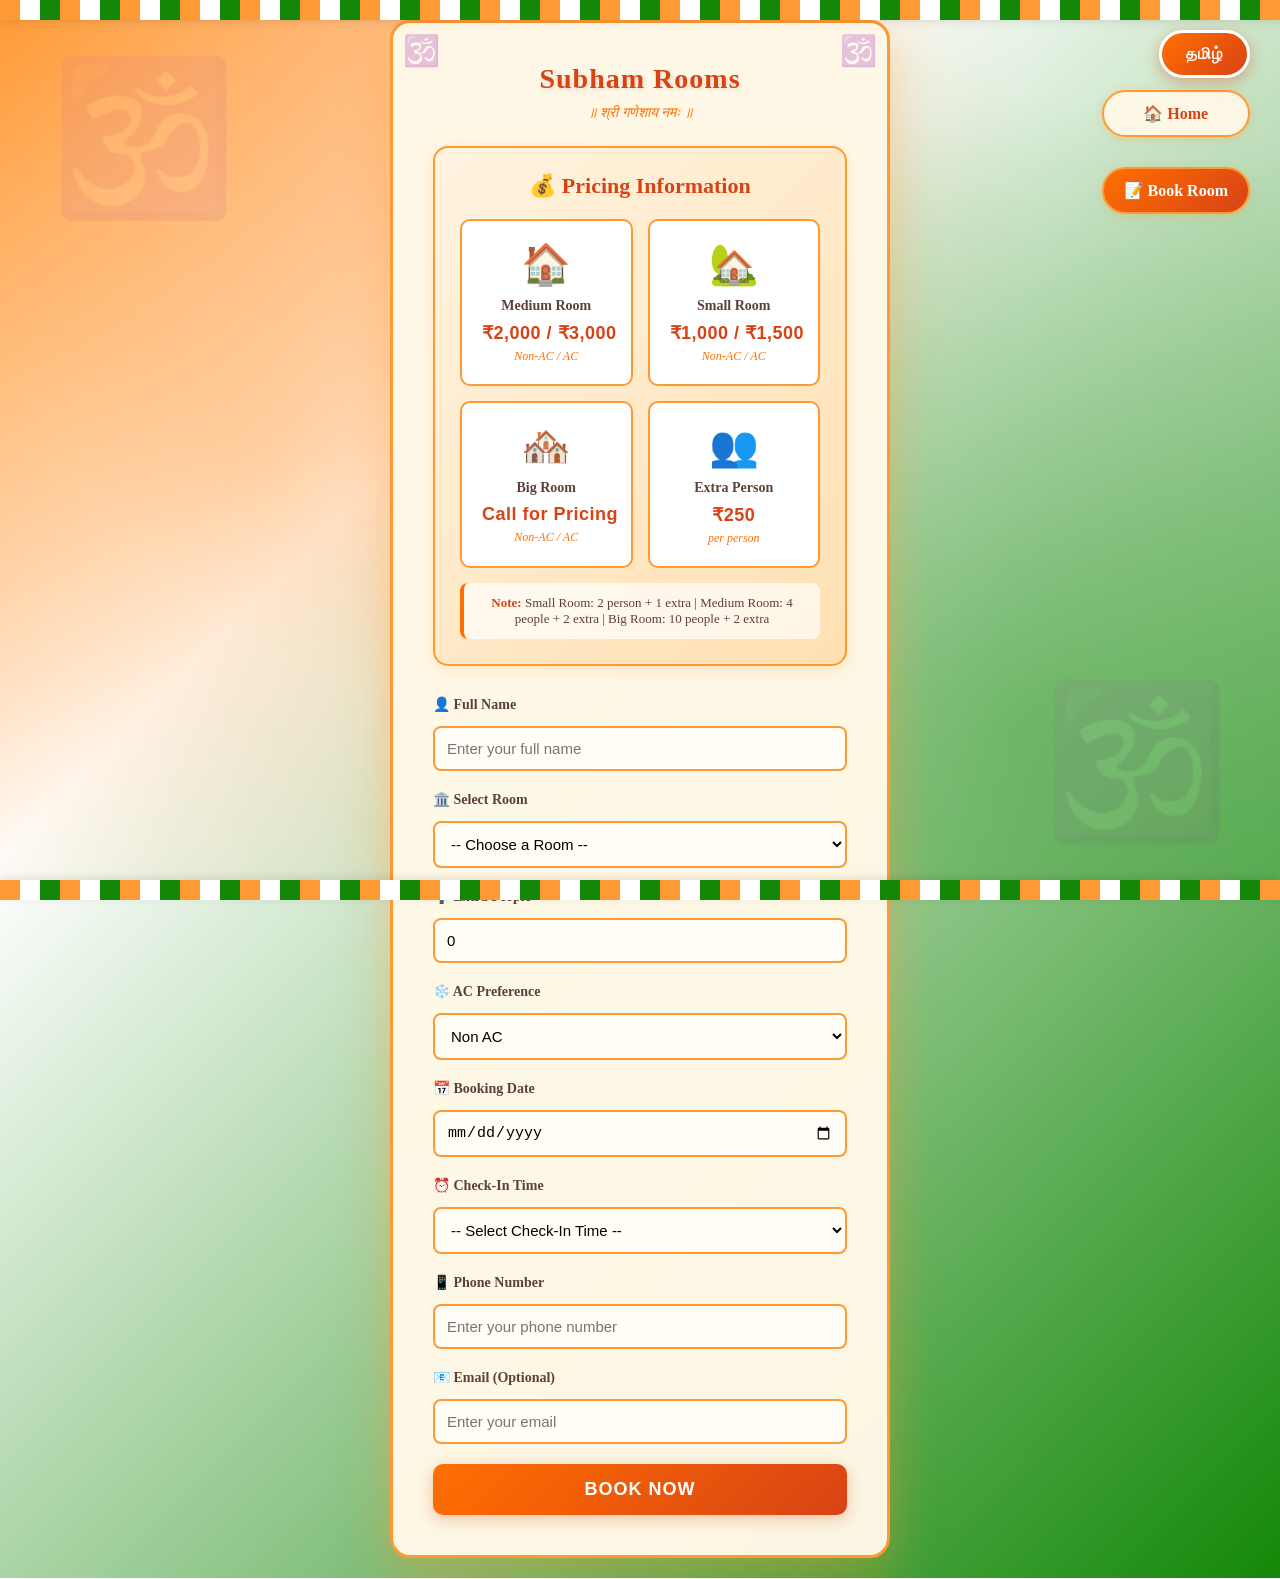
<file: templates/index.html>
<!DOCTYPE html>
<html lang="en">

<head>
<meta charset="UTF-8">
<meta name="viewport" content="width=device-width, initial-scale=1.0">
<title>🕉️ Subham Rooms Booking</title>
<link rel="stylesheet" href="/static/style.css">
</head>

<body>

<!-- Decorative borders -->
<div class="border-top"></div>
<div class="border-bottom"></div>

<!-- Rotating Om symbols -->
<div class="mandala mandala-1">🕉️</div>
<div class="mandala mandala-2">🕉️</div>

<!-- Language Switch Button -->
<div class="language-switch">
<button id="langToggle" onclick="toggleLanguage()">
<span id="langIcon">தமிழ்</span>
</button>
</div>

<!-- Navigation Menu -->
<div class="nav-menu">
<a href="/" data-en="🏠 Home" data-ta="🏠 முகப்பு">🏠 Home</a>
<a href="/booking" class="active" data-en="📝 Book Room" data-ta="📝 அறை முன்பதிவு">📝 Book Room</a>
</div>

<div class="container">
<div class="box">

<h1 id="mainTitle">Subham Rooms</h1>
<p class="subtitle" id="subtitle">॥ श्री गणेशाय नमः ॥</p>

<!-- Pricing Section -->
<div class="pricing-section">
<h2 id="pricingTitle">💰 Pricing Information</h2>
<div class="pricing-grid">
<div class="price-card">
<div class="price-icon">🏠</div>
<div class="price-title" data-en="Medium Room" data-ta="நடுத்தர அறை">Medium Room</div>
<div class="price-amount">₹2,000 / ₹3,000</div>
<div class="price-duration" data-en="Non-AC / AC" data-ta="ஏசி இல்லாதது / ஏசி">Non-AC / AC</div>
</div>
<div class="price-card">
<div class="price-icon">🏡</div>
<div class="price-title" data-en="Small Room" data-ta="சிறிய அறை">Small Room</div>
<div class="price-amount">₹1,000 / ₹1,500</div>
<div class="price-duration" data-en="Non-AC / AC" data-ta="ஏசி இல்லாதது / ஏசி">Non-AC / AC</div>
</div>
<div class="price-card">
<div class="price-icon">🏘️</div>
<div class="price-title" data-en="Big Room" data-ta="பெரிய அறை">Big Room</div>
<div class="price-amount" data-en="Call for Pricing" data-ta="விலைக்கு அழைக்கவும்">Call for Pricing</div>
<div class="price-duration" data-en="Non-AC / AC" data-ta="ஏசி இல்லாதது / ஏசி">Non-AC / AC</div>
</div>
<div class="price-card">
<div class="price-icon">👥</div>
<div class="price-title" data-en="Extra Person" data-ta="கூடுதல் நபர்">Extra Person</div>
<div class="price-amount">₹250</div>
<div class="price-duration" data-en="per person" data-ta="ஒரு நபருக்கு">per person</div>
</div>
</div>
<div class="pricing-note">
<strong data-en="Note:" data-ta="குறிப்பு:">Note:</strong>
<span data-en="Small Room: 2 person + 1 extra | Medium Room: 4 people + 2 extra | Big Room: 10 people + 2 extra" data-ta="சிறிய அறை: 2 நபர் + 1 கூடுதல் | நடுத்தர அறை: 4 நபர்கள் + 2 கூடுதல் | பெரிய அறை: 10 நபர்கள் + 2 கூடுதல்">Small Room: 2 person + 1 extra | Medium Room: 4 people + 2 extra | Big Room: 10 people + 2 extra</span>
</div>
</div>

<form action="/book" method="POST" id="bookingForm">

<label for="name">👤 Full Name</label>
<input type="text" name="name" id="name" placeholder="" data-placeholder-en="Enter your full name" data-placeholder-ta="உங்கள் முழு பெயரை உள்ளிடவும்" required>

<label for="room" data-en="🏛️ Select Room" data-ta="🏛️ அறையைத் தேர்ந்தெடுக்கவும்">🏛️ Select Room</label>
<select name="room" id="room" required>
<option value="" data-en="-- Choose a Room --" data-ta="-- அறையைத் தேர்ந்தெடுக்கவும் --">-- Choose a Room --</option>
<option value="small4" data-en="Medium Room" data-ta="நடுத்தர அறை">Medium Room</option>
<option value="small2" data-en="Small Room" data-ta="சிறிய அறை">Small Room</option>
<option value="big8" data-en="Big Room" data-ta="பெரிய அறை">Big Room</option>
</select>

<label for="extra_people" data-en="➕ Extra People" data-ta="➕ கூடுதல் நபர்கள்">➕ Extra People</label>
<input type="number" name="extra_people" id="extra_people" placeholder="" data-placeholder-en="Enter extra people (0 if none)" data-placeholder-ta="கூடுதல் நபர்கள் (இல்லை என்றால் 0)" min="0" max="2" value="0" required oninput="validateExtraPeople(this)">

<label for="ac" data-en="❄️ AC Preference" data-ta="❄️ ஏசி விருப்பம்">❄️ AC Preference</label>
<select name="ac" id="ac" required>
<option value="no" data-en="Non AC" data-ta="ஏசி இல்லாதது">Non AC</option>
<option value="yes" data-en="AC" data-ta="ஏசி">AC</option>
</select>

<label for="date" data-en="📅 Booking Date" data-ta="📅 முன்பதிவு தேதி">📅 Booking Date</label>
<input type="date" name="date" id="date" required>

<label for="time_slot" data-en="⏰ Check-In Time" data-ta="⏰ உள்ளே வரும் நேரம்">⏰ Check-In Time</label>
<select name="time_slot" id="time_slot" required>
<option value="" data-en="-- Select Check-In Time --" data-ta="-- நேரத்தைத் தேர்ந்தெடுக்கவும் --">-- Select Check-In Time --</option>
<option value="12:00 AM" data-en="12:00 AM (Midnight)" data-ta="12:00 AM (நள்ளிரவு)">12:00 AM (Midnight)</option>
<option value="01:00 AM">01:00 AM</option>
<option value="02:00 AM">02:00 AM</option>
<option value="03:00 AM">03:00 AM</option>
<option value="04:00 AM" data-en="04:00 AM (Early Morning)" data-ta="04:00 AM (அதிகாலை)">04:00 AM (Early Morning)</option>
<option value="05:00 AM">05:00 AM</option>
<option value="06:00 AM">06:00 AM</option>
<option value="07:00 AM" data-en="07:00 AM (Morning)" data-ta="07:00 AM (காலை)">07:00 AM (Morning)</option>
<option value="08:00 AM">08:00 AM</option>
<option value="09:00 AM">09:00 AM</option>
<option value="10:00 AM">10:00 AM</option>
<option value="11:00 AM">11:00 AM</option>
<option value="12:00 PM" data-en="12:00 PM (Afternoon)" data-ta="12:00 PM (பிற்பகல்)">12:00 PM (Afternoon)</option>
<option value="01:00 PM">01:00 PM</option>
<option value="02:00 PM">02:00 PM</option>
<option value="03:00 PM">03:00 PM</option>
<option value="04:00 PM" data-en="04:00 PM (Evening)" data-ta="04:00 PM (மாலை)">04:00 PM (Evening)</option>
<option value="05:00 PM">05:00 PM</option>
<option value="06:00 PM">06:00 PM</option>
<option value="07:00 PM">07:00 PM</option>
<option value="08:00 PM" data-en="08:00 PM (Night)" data-ta="08:00 PM (இரவு)">08:00 PM (Night)</option>
<option value="09:00 PM">09:00 PM</option>
<option value="10:00 PM">10:00 PM</option>
<option value="11:00 PM">11:00 PM</option>
</select>

<label for="phone" data-en="📱 Phone Number" data-ta="📱 தொலைபேசி எண்">📱 Phone Number</label>
<input type="tel" name="phone" id="phone" placeholder="" data-placeholder-en="Enter your phone number" data-placeholder-ta="உங்கள் தொலைபேசி எண்ணை உள்ளிடவும்" required>

<label for="email" data-en="📧 Email (Optional)" data-ta="📧 மின்னஞ்சல் (விருப்பமானது)">📧 Email (Optional)</label>
<input type="email" name="email" id="email" placeholder="" data-placeholder-en="Enter your email" data-placeholder-ta="உங்கள் மின்னஞ்சலை உள்ளிடவும்">

<button type="submit" id="submitBtn" data-en="Book Now" data-ta="இப்போது முன்பதிவு செய்யுங்கள்">Book Now</button>

</form>

</div>
</div>

<script>
let currentLang = 'en';

// Global validation function
function validateExtraPeople(input) {
    const roomSelect = document.getElementById('room');
    const selectedRoom = roomSelect.value;
    const roomLimits = {
        'small2': { base: 2, maxExtra: 1, name: 'Small Room' },
        'small4': { base: 4, maxExtra: 2, name: 'Medium Room' },
        'big8': { base: 10, maxExtra: 2, name: 'Big Room' }
    };
    
    if (selectedRoom && roomLimits[selectedRoom]) {
        const limits = roomLimits[selectedRoom];
        const value = parseInt(input.value) || 0;
        
        if (value < 0) {
            input.setCustomValidity('Extra people cannot be negative');
            return false;
        } else if (value > limits.maxExtra) {
            input.setCustomValidity(`Maximum ${limits.maxExtra} extra people allowed for ${limits.name}`);
            return false;
        } else {
            input.setCustomValidity('');
            return true;
        }
    }
    return true;
}

function toggleLanguage() {
    currentLang = currentLang === 'en' ? 'ta' : 'en';
    
    // Update language button
    document.getElementById('langIcon').textContent = currentLang === 'en' ? 'தமிழ்' : 'English';
    
    // Update main title
    document.getElementById('mainTitle').textContent = currentLang === 'en' ? 'Subham Rooms' : 'சுபம் அறைகள்';
    
    // Update subtitle
    document.getElementById('subtitle').textContent = currentLang === 'en' ? '॥ श्री गणेशाय नमः ॥' : '॥ ஸ்ரீ கணேசாய நமஹ ॥';
    
    // Update pricing title
    document.getElementById('pricingTitle').textContent = currentLang === 'en' ? '💰 Pricing Information' : '💰 விலை தகவல்';
    
    // Update all elements with data-en and data-ta attributes
    document.querySelectorAll('[data-en][data-ta]').forEach(element => {
        if (element.tagName === 'OPTION') {
            element.textContent = element.getAttribute('data-' + currentLang);
        } else {
            element.textContent = element.getAttribute('data-' + currentLang);
        }
    });
    
    // Update placeholders
    document.querySelectorAll('[data-placeholder-en][data-placeholder-ta]').forEach(element => {
        element.placeholder = element.getAttribute('data-placeholder-' + currentLang);
    });
    
    // Update submit button
    document.getElementById('submitBtn').textContent = currentLang === 'en' ? 'Book Now' : 'இப்போது முன்பதிவு செய்யுங்கள்';
}

// Set initial placeholders
document.addEventListener('DOMContentLoaded', function() {
    document.getElementById('name').placeholder = 'Enter your full name';
    document.getElementById('extra_people').placeholder = 'Enter extra people (0 if none)';
    document.getElementById('phone').placeholder = 'Enter your phone number';
    document.getElementById('email').placeholder = 'Enter your email';
    
    // Room-based extra people validation
    const roomSelect = document.getElementById('room');
    const extraPeopleInput = document.getElementById('extra_people');
    
    // Room limits (base capacity + max extra)
    const roomLimits = {
        'small2': { base: 2, maxExtra: 1, name: 'Small Room' },
        'small4': { base: 4, maxExtra: 2, name: 'Medium Room' },
        'big8': { base: 10, maxExtra: 2, name: 'Big Room' }
    };
    
    roomSelect.addEventListener('change', function() {
        const selectedRoom = this.value;
        if (selectedRoom && roomLimits[selectedRoom]) {
            const limits = roomLimits[selectedRoom];
            extraPeopleInput.max = limits.maxExtra;
            extraPeopleInput.placeholder = `0-${limits.maxExtra} extra people for ${limits.name}`;
            
            // Show room info message
            let existingMessage = document.getElementById('room-info-message');
            if (existingMessage) {
                existingMessage.remove();
            }
            
            const message = document.createElement('div');
            message.id = 'room-info-message';
            message.style.cssText = 'background: #e8f5e8; border: 2px solid #4caf50; padding: 10px; border-radius: 8px; margin-top: 10px; color: #2e7d32; font-weight: bold; text-align: center;';
            
            if (selectedRoom === 'big8') {
                message.innerHTML = '<span data-en="📞 Big Room: Base 6 people + 0-4 extra. Pricing varies - Call for rates!" data-ta="📞 பெரிய அறை: அடிப்படை 6 நபர்கள் + 0-4 கூடுதல். விலை மாறுபடும் - அழைக்கவும்!">📞 Big Room: Base 6 people + 0-4 extra. Pricing varies - Call for rates!</span>';
            } else {
                const totalMax = limits.base + limits.maxExtra;
                message.innerHTML = `<span data-en="ℹ️ ${limits.name}: Base ${limits.base} people + 0-${limits.maxExtra} extra (Total: ${limits.base}-${totalMax})" data-ta="ℹ️ ${limits.name}: அடிப்படை ${limits.base} நபர்கள் + 0-${limits.maxExtra} கூடுதல் (மொத்தம்: ${limits.base}-${totalMax})">ℹ️ ${limits.name}: Base ${limits.base} people + 0-${limits.maxExtra} extra (Total: ${limits.base}-${totalMax})</span>`;
            }
            roomSelect.parentNode.appendChild(message);
            
            // Clear invalid values
            const currentValue = parseInt(extraPeopleInput.value);
            if (currentValue && currentValue > limits.maxExtra) {
                extraPeopleInput.value = '0';
            }
        } else {
            extraPeopleInput.max = 10;
            extraPeopleInput.placeholder = 'Enter extra people (0 if none)';
            
            // Remove room info message if exists
            let existingMessage = document.getElementById('room-info-message');
            if (existingMessage) {
                existingMessage.remove();
            }
        }
    });
    
    // Validate on input
    extraPeopleInput.addEventListener('input', function() {
        const selectedRoom = roomSelect.value;
        if (selectedRoom && roomLimits[selectedRoom]) {
            const limits = roomLimits[selectedRoom];
            const value = parseInt(this.value);
            
            if (value < 0) {
                this.setCustomValidity('Extra people cannot be negative');
            } else if (value > limits.maxExtra) {
                this.setCustomValidity(`Maximum ${limits.maxExtra} extra people allowed for ${limits.name}`);
            } else {
                this.setCustomValidity('');
            }
        }
    });
    
    // Form validation before submission - CRITICAL VALIDATION
    document.getElementById('bookingForm').addEventListener('submit', function(e) {
        const selectedRoom = roomSelect.value;
        const extraPeople = parseInt(extraPeopleInput.value) || 0;
        
        console.log('Form validation:', selectedRoom, extraPeople);
        
        if (!selectedRoom) {
            e.preventDefault();
            e.stopPropagation();
            alert('Please select a room');
            return false;
        }
        
        if (roomLimits[selectedRoom]) {
            const limits = roomLimits[selectedRoom];
            
            if (extraPeople < 0) {
                e.preventDefault();
                e.stopPropagation();
                alert('Extra people cannot be negative');
                return false;
            }
            
            if (extraPeople > limits.maxExtra) {
                e.preventDefault();
                e.stopPropagation();
                alert(`${limits.name} allows maximum ${limits.maxExtra} extra people. You entered ${extraPeople}.`);
                return false;
            }
        }
        
        // If we get here, validation passed
        console.log('Validation passed, submitting form');
        return true;
    });
});
</script>

</body>

</html>
</file>
<file: static/style.css>
/* Temple Theme - Room Booking System */

* {
    margin: 0;
    padding: 0;
    box-sizing: border-box;
}

body {
    font-family: 'Georgia', 'Times New Roman', serif;
    background: linear-gradient(135deg, #ff9933 0%, #ffffff 30%, #138808 100%);
    min-height: 100vh;
    display: flex;
    justify-content: center;
    align-items: center;
    padding: 20px;
    position: relative;
    overflow-x: hidden;
}

/* Animated gradient background */
body::before {
    content: '';
    position: fixed;
    top: 0;
    left: 0;
    width: 100%;
    height: 100%;
    background: 
        radial-gradient(circle at 20% 50%, rgba(255, 153, 51, 0.3) 0%, transparent 50%),
        radial-gradient(circle at 80% 80%, rgba(19, 136, 8, 0.3) 0%, transparent 50%),
        radial-gradient(circle at 40% 20%, rgba(255, 111, 0, 0.2) 0%, transparent 50%);
    animation: gradientShift 15s ease infinite;
    z-index: -1;
}

@keyframes gradientShift {
    0%, 100% {
        opacity: 1;
        transform: scale(1);
    }
    50% {
        opacity: 0.8;
        transform: scale(1.1);
    }
}

/* Floating particles - REMOVED */

/* Decorative border pattern */
.border-top {
    content: '';
    position: fixed;
    top: 0;
    left: 0;
    right: 0;
    height: 20px;
    background: repeating-linear-gradient(
        90deg,
        #ff9933 0px,
        #ff9933 20px,
        #ffffff 20px,
        #ffffff 40px,
        #138808 40px,
        #138808 60px
    );
    z-index: 1000;
    box-shadow: 0 2px 10px rgba(0, 0, 0, 0.1);
}

.border-bottom {
    content: '';
    position: fixed;
    bottom: 0;
    left: 0;
    right: 0;
    height: 20px;
    background: repeating-linear-gradient(
        90deg,
        #ff9933 0px,
        #ff9933 20px,
        #ffffff 20px,
        #ffffff 40px,
        #138808 40px,
        #138808 60px
    );
    z-index: 1000;
    box-shadow: 0 -2px 10px rgba(0, 0, 0, 0.1);
}

.container {
    max-width: 500px;
    width: 100%;
}

.box {
    background: rgba(255, 248, 231, 0.98);
    backdrop-filter: blur(15px);
    padding: 40px;
    border-radius: 20px;
    box-shadow: 0 15px 50px rgba(255, 153, 51, 0.4);
    border: 3px solid #ff9933;
    position: relative;
    overflow: hidden;
    animation: boxGlow 3s ease-in-out infinite;
}

@keyframes boxGlow {
    0%, 100% {
        box-shadow: 0 15px 50px rgba(255, 153, 51, 0.4);
    }
    50% {
        box-shadow: 0 15px 60px rgba(255, 153, 51, 0.6);
    }
}

/* Decorative corners */
.box::before {
    content: '🕉️';
    position: absolute;
    top: 10px;
    left: 10px;
    font-size: 30px;
    opacity: 0.3;
}

.box::after {
    content: '🕉️';
    position: absolute;
    top: 10px;
    right: 10px;
    font-size: 30px;
    opacity: 0.3;
}

h1 {
    text-align: center;
    color: #d84315;
    font-size: 28px;
    margin-bottom: 10px;
    text-shadow: 2px 2px 4px rgba(0, 0, 0, 0.1);
    font-weight: bold;
    letter-spacing: 1px;
}

.subtitle {
    text-align: center;
    color: #ff6f00;
    font-size: 14px;
    margin-bottom: 25px;
    font-style: italic;
}

form {
    margin-top: 20px;
}

label {
    display: block;
    color: #5d4037;
    font-weight: bold;
    margin-bottom: 5px;
    font-size: 14px;
}

input, select {
    width: 100%;
    padding: 12px;
    margin: 8px 0 20px 0;
    border: 2px solid #ff9933;
    border-radius: 8px;
    font-size: 15px;
    background: rgba(255, 254, 247, 0.95);
    transition: all 0.3s ease;
}

input:focus, select:focus {
    outline: none;
    border-color: #d84315;
    box-shadow: 0 0 10px rgba(255, 153, 51, 0.3);
    background: white;
}

select {
    cursor: pointer;
}

button {
    width: 100%;
    padding: 15px;
    background: linear-gradient(135deg, #ff6f00 0%, #d84315 100%);
    border: none;
    color: white;
    font-size: 18px;
    font-weight: bold;
    border-radius: 10px;
    cursor: pointer;
    transition: all 0.3s ease;
    box-shadow: 0 4px 15px rgba(216, 67, 21, 0.3);
    text-transform: uppercase;
    letter-spacing: 1px;
}

button:hover {
    transform: translateY(-2px);
    box-shadow: 0 6px 20px rgba(216, 67, 21, 0.4);
    background: linear-gradient(135deg, #d84315 0%, #ff6f00 100%);
}

button:active {
    transform: translateY(0);
}

/* Admin page styles */
table {
    width: 100%;
    border-collapse: collapse;
    margin-top: 20px;
    background: white;
    border-radius: 10px;
    overflow: hidden;
    box-shadow: 0 4px 15px rgba(0, 0, 0, 0.1);
}

th {
    background: linear-gradient(135deg, #ff6f00 0%, #d84315 100%);
    color: white;
    padding: 15px;
    text-align: left;
    font-weight: bold;
    text-transform: uppercase;
    font-size: 12px;
    letter-spacing: 1px;
}

td {
    padding: 12px 15px;
    border-bottom: 1px solid #ffe0b2;
    color: #5d4037;
}

tr:hover {
    background: #fff8e7;
}

tr:last-child td {
    border-bottom: none;
}

/* Success page styles */
.success-box {
    text-align: center;
}

.success-box h1 {
    color: #2e7d32;
    font-size: 32px;
    margin-bottom: 20px;
}

.booking-details {
    background: rgba(255, 248, 231, 0.95);
    padding: 20px;
    border-radius: 10px;
    margin: 20px 0;
    border: 2px solid #ff9933;
    text-align: left;
}

.booking-details p {
    margin: 10px 0;
    color: #5d4037;
    font-size: 16px;
}

.booking-details strong {
    color: #d84315;
    display: inline-block;
    width: 120px;
}

a {
    display: inline-block;
    margin-top: 20px;
    padding: 12px 30px;
    background: linear-gradient(135deg, #2e7d32 0%, #1b5e20 100%);
    color: white;
    text-decoration: none;
    border-radius: 8px;
    font-weight: bold;
    transition: all 0.3s ease;
    box-shadow: 0 4px 15px rgba(46, 125, 50, 0.3);
}

a:hover {
    transform: translateY(-2px);
    box-shadow: 0 6px 20px rgba(46, 125, 50, 0.4);
}

/* Decorative elements */
.mandala {
    position: fixed;
    opacity: 0.08;
    pointer-events: none;
    z-index: 0;
    animation: rotate 30s linear infinite;
}

@keyframes rotate {
    from {
        transform: rotate(0deg);
    }
    to {
        transform: rotate(360deg);
    }
}

.mandala-1 {
    top: 50px;
    left: 50px;
    font-size: 150px;
}

.mandala-2 {
    bottom: 50px;
    right: 50px;
    font-size: 150px;
    animation-direction: reverse;
}

/* Responsive design */
@media (max-width: 600px) {
    .box {
        padding: 25px;
    }
    
    h1 {
        font-size: 24px;
    }
    
    body::before,
    body::after {
        height: 15px;
    }
}


/* Pricing Section Styles */
.pricing-section {
    background: linear-gradient(135deg, #fff3e0 0%, #ffe0b2 100%);
    padding: 25px;
    border-radius: 15px;
    margin-bottom: 30px;
    border: 2px solid #ff9933;
    box-shadow: 0 4px 15px rgba(255, 153, 51, 0.2);
}

.pricing-section h2 {
    text-align: center;
    color: #d84315;
    font-size: 22px;
    margin-bottom: 20px;
    font-weight: bold;
}

.pricing-grid {
    display: grid;
    grid-template-columns: repeat(auto-fit, minmax(130px, 1fr));
    gap: 15px;
    margin-bottom: 15px;
}

.price-card {
    background: white;
    padding: 20px;
    border-radius: 10px;
    text-align: center;
    border: 2px solid #ff9933;
    transition: all 0.3s ease;
}

.price-card:hover {
    transform: translateY(-5px);
    box-shadow: 0 6px 20px rgba(255, 153, 51, 0.3);
}

.price-icon {
    font-size: 40px;
    margin-bottom: 10px;
}

.price-title {
    color: #5d4037;
    font-weight: bold;
    font-size: 14px;
    margin-bottom: 8px;
}

.price-amount {
    color: #d84315;
    font-size: 24px;
    font-weight: bold;
    margin-bottom: 5px;
}

.price-duration {
    color: #ff6f00;
    font-size: 12px;
    font-style: italic;
}

.pricing-note {
    background: rgba(255, 255, 255, 0.7);
    padding: 12px;
    border-radius: 8px;
    text-align: center;
    font-size: 13px;
    color: #5d4037;
    border-left: 4px solid #ff6f00;
}

.pricing-note strong {
    color: #d84315;
}

/* Responsive pricing */
@media (max-width: 600px) {
    .pricing-grid {
        grid-template-columns: 1fr;
    }
    
    .pricing-section {
        padding: 20px;
    }
    
    .pricing-section h2 {
        font-size: 18px;
    }
}


/* Language Switch Button */
.language-switch {
    position: fixed;
    top: 30px;
    right: 30px;
    z-index: 1001;
}

.language-switch button {
    background: linear-gradient(135deg, #ff6f00 0%, #d84315 100%);
    color: white;
    border: 3px solid white;
    padding: 12px 24px;
    border-radius: 25px;
    font-size: 16px;
    font-weight: bold;
    cursor: pointer;
    box-shadow: 0 4px 15px rgba(216, 67, 21, 0.4);
    transition: all 0.3s ease;
    font-family: 'Georgia', 'Times New Roman', serif;
}

.language-switch button:hover {
    transform: translateY(-2px);
    box-shadow: 0 6px 20px rgba(216, 67, 21, 0.5);
}

.language-switch button:active {
    transform: translateY(0);
}

/* Align price amounts */
.price-amount {
    color: #d84315;
    font-size: 18px;
    font-weight: bold;
    margin-bottom: 5px;
    font-family: 'Arial', sans-serif;
    letter-spacing: 0.5px;
    white-space: nowrap;
}

/* Responsive language button */
@media (max-width: 600px) {
    .language-switch {
        top: 25px;
        right: 15px;
    }
    
    .language-switch button {
        padding: 10px 18px;
        font-size: 14px;
    }
}


/* Navigation Menu */
.nav-menu {
    position: fixed;
    top: 70px;
    right: 30px;
    z-index: 999;
    display: flex;
    gap: 10px;
    flex-direction: column;
}

.nav-menu a {
    background: rgba(255, 248, 231, 0.95);
    backdrop-filter: blur(10px);
    padding: 12px 20px;
    border-radius: 25px;
    text-decoration: none;
    color: #d84315;
    font-weight: bold;
    border: 2px solid #ff9933;
    transition: all 0.3s ease;
    box-shadow: 0 2px 10px rgba(255, 153, 51, 0.3);
    text-align: center;
    min-width: 120px;
}

.nav-menu a:hover {
    background: linear-gradient(135deg, #ff6f00 0%, #d84315 100%);
    color: white;
    transform: translateX(-5px);
    box-shadow: 0 4px 15px rgba(255, 153, 51, 0.5);
}

.nav-menu a.active {
    background: linear-gradient(135deg, #ff6f00 0%, #d84315 100%);
    color: white;
}

/* Mobile Navigation */
@media (max-width: 768px) {
    .nav-menu {
        top: 60px;
        right: 10px;
        gap: 8px;
    }
    
    .nav-menu a {
        padding: 10px 15px;
        font-size: 14px;
        min-width: 100px;
    }
}


/* ========================================
   MOBILE RESPONSIVE STYLES
   ======================================== */

@media screen and (max-width: 768px) {
    body {
        padding: 10px;
        font-size: 14px;
    }

    .container, .home-container {
        padding: 10px;
        max-width: 100%;
    }

    .box, .admin-box, .login-box {
        padding: 20px;
        margin: 10px 0;
    }

    h1 {
        font-size: 24px !important;
    }

    h2 {
        font-size: 20px !important;
    }

    .subtitle {
        font-size: 14px !important;
    }

    /* Form elements */
    input, select, textarea, button {
        font-size: 16px !important; /* Prevents zoom on iOS */
        padding: 12px !important;
    }

    /* Navigation menu */
    .nav-menu {
        flex-direction: column;
        gap: 10px;
        padding: 10px;
    }

    .nav-menu a {
        padding: 10px 15px;
        font-size: 14px;
    }

    /* Language switch */
    .language-switch {
        top: 10px;
        right: 10px;
    }

    .language-switch button {
        padding: 8px 12px;
        font-size: 12px;
    }

    /* Pricing grid */
    .pricing-grid {
        grid-template-columns: 1fr !important;
        gap: 15px;
    }

    .price-card {
        padding: 15px;
    }

    .price-amount {
        font-size: 16px !important;
    }

    /* Rooms grid */
    .rooms-grid {
        grid-template-columns: 1fr !important;
        gap: 20px;
    }

    .room-card {
        margin-bottom: 20px;
    }

    /* Admin table */
    .admin-container {
        padding: 10px;
        overflow-x: auto;
    }

    table {
        font-size: 12px;
        display: block;
        overflow-x: auto;
        white-space: nowrap;
    }

    table th, table td {
        padding: 8px 5px;
        font-size: 11px;
    }

    .action-buttons {
        flex-direction: column;
        gap: 5px;
    }

    .btn {
        width: 100%;
        padding: 8px;
        font-size: 11px;
    }

    /* Stats cards */
    .stats {
        flex-direction: column;
        gap: 10px;
    }

    .stat-card {
        width: 100%;
        margin: 5px 0;
    }

    /* Hero section */
    .hero-section h1 {
        font-size: 28px !important;
    }

    .hero-section p {
        font-size: 16px !important;
    }

    .cta-button {
        padding: 12px 25px;
        font-size: 16px;
    }

    /* Particles - reduce on mobile */
    .particle {
        font-size: 20px;
    }

    .mandala {
        font-size: 60px;
        opacity: 0.1;
    }

    /* Booking details */
    .booking-details {
        padding: 15px;
    }

    .booking-details p {
        font-size: 14px;
        margin: 8px 0;
    }

    /* Room details */
    .room-images {
        grid-template-columns: 1fr !important;
    }

    .facilities-grid {
        grid-template-columns: 1fr !important;
    }

    /* Footer */
    .footer {
        padding: 20px 10px;
        font-size: 12px;
    }

    /* Restroom section */
    .restroom-card {
        padding: 20px;
    }

    .restroom-image {
        height: 200px;
    }

    /* Terms section */
    .terms-section {
        padding: 20px;
    }

    .terms-section li {
        font-size: 13px;
        padding: 8px 0;
        padding-left: 25px;
    }
}

/* Extra small devices (phones in portrait) */
@media screen and (max-width: 480px) {
    body {
        padding: 5px;
    }

    .box, .admin-box, .login-box {
        padding: 15px;
        border-radius: 15px;
    }

    h1 {
        font-size: 20px !important;
    }

    h2 {
        font-size: 18px !important;
    }

    input, select, textarea, button {
        font-size: 16px !important;
        padding: 10px !important;
    }

    .price-amount {
        font-size: 14px !important;
    }

    table {
        font-size: 10px;
    }

    table th, table td {
        padding: 5px 3px;
        font-size: 10px;
    }

    .btn {
        font-size: 10px;
        padding: 6px;
    }

    .hero-section h1 {
        font-size: 24px !important;
    }

    .cta-button {
        padding: 10px 20px;
        font-size: 14px;
    }
}

/* Landscape orientation on mobile */
@media screen and (max-width: 768px) and (orientation: landscape) {
    body {
        padding: 10px 20px;
    }

    .container {
        max-width: 90%;
    }

    .pricing-grid {
        grid-template-columns: repeat(2, 1fr) !important;
    }

    .rooms-grid {
        grid-template-columns: repeat(2, 1fr) !important;
    }
}

/* Touch-friendly improvements */
@media (hover: none) and (pointer: coarse) {
    /* Increase touch targets */
    button, a, input, select {
        min-height: 44px;
        min-width: 44px;
    }

    /* Better spacing for touch */
    .nav-menu a {
        padding: 15px 20px;
    }

    /* Larger form elements */
    input, select, textarea {
        padding: 15px !important;
    }
}
</file>
